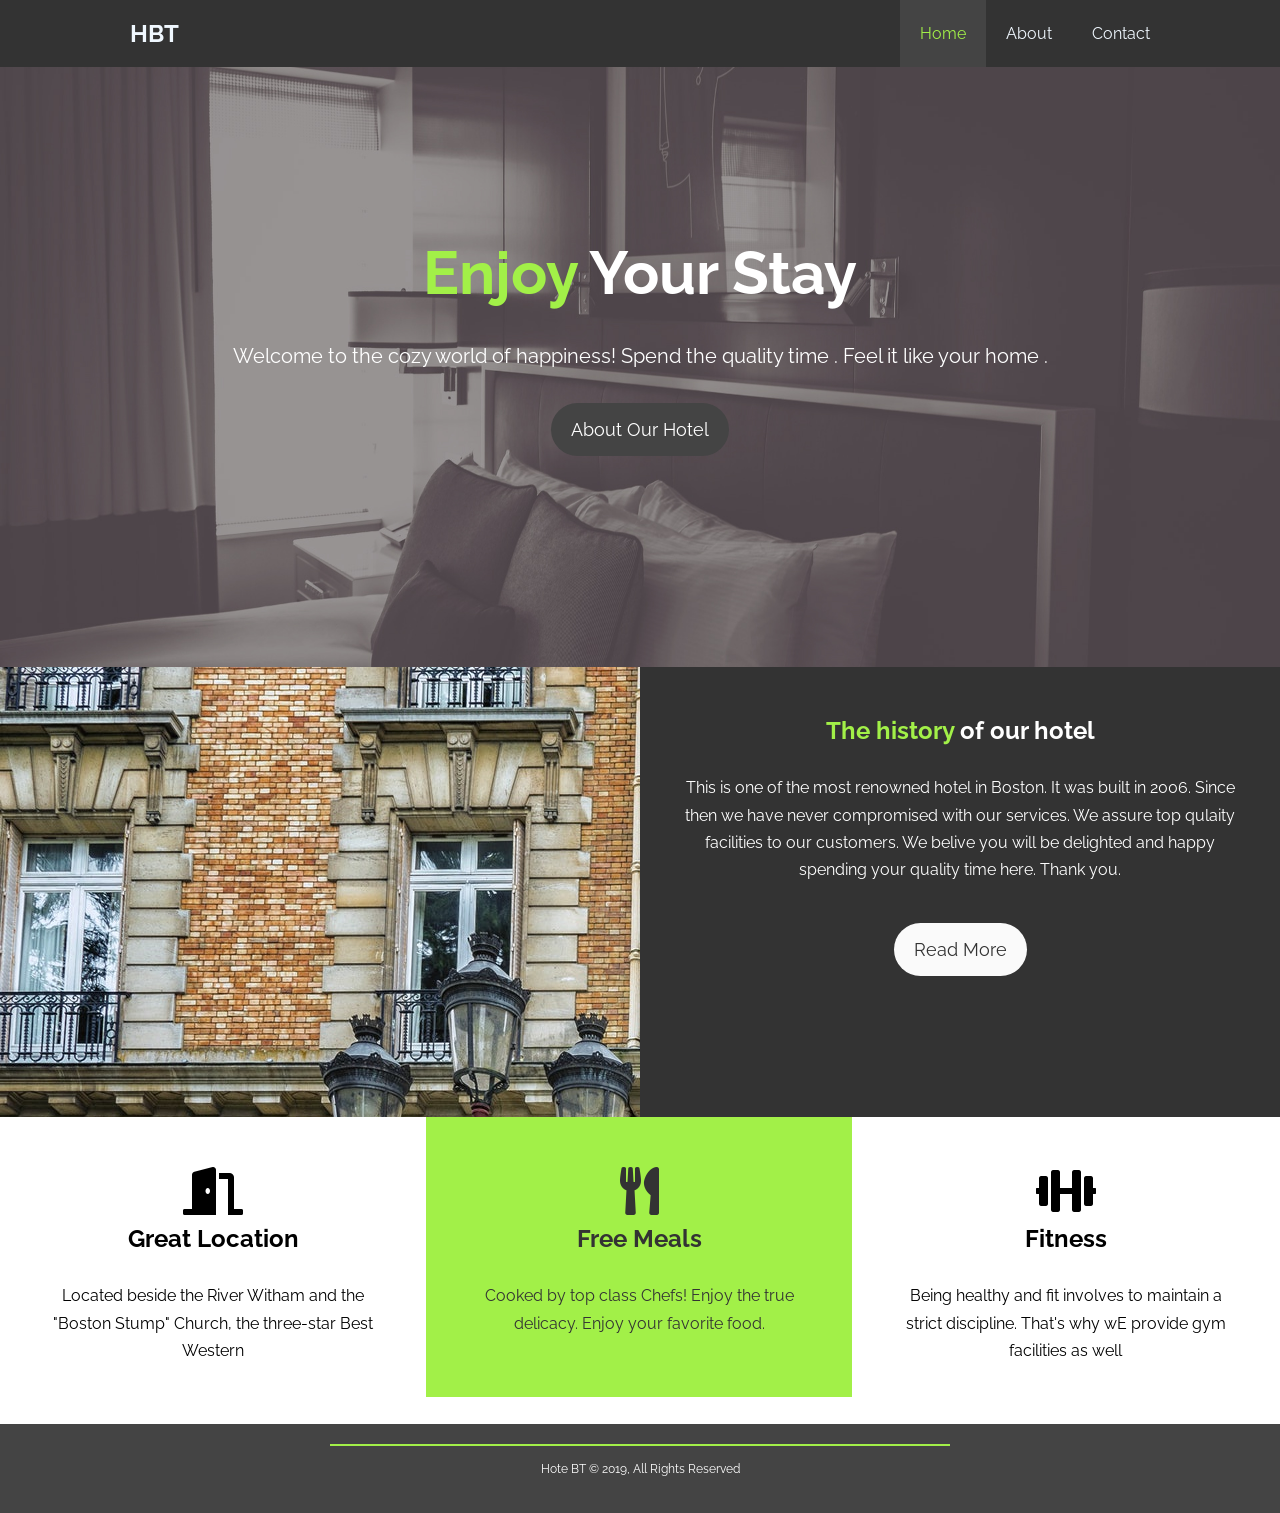
<file: index.html>
<!DOCTYPE html>
<html lang="en">
  <head>
    <meta charset="UTF-8" />
    <meta name="viewport" content="width=device-width, initial-scale=1.0" />
    <meta http-equiv="X-UA-Compatible" content="ie=edge" />
    <meta
      name="description"
      content="Welcome to the most extraordinary hotel in Boston Massachusetts"
    />
    <meta name="keywords" content="hotel,boston hotel,new England hotel" />
    <link
      href="https://fonts.googleapis.com/css?family=Raleway:400,500,600,700,800&display=swap"
      rel="stylesheet"
    />
    <link
      rel="stylesheet"
      href="https://use.fontawesome.com/releases/v5.8.2/css/all.css"
      integrity="sha384-oS3vJWv+0UjzBfQzYUhtDYW+Pj2yciDJxpsK1OYPAYjqT085Qq/1cq5FLXAZQ7Ay"
      crossorigin="anonymous"
    />
    <link rel="stylesheet" href="./css/style.css" />
    <link
      rel="stylesheet"
      media="screen and (max-width: 768px)"
      href="./css/mobile.css"
    />
    <title>Hotel BT | Welcome</title>
  </head>

  <body>
    <header>
      <nav id="navbar">
        <div class="container">
          <h1 class="logo">
            <a href="index.html">HBT</a>
          </h1>
          <ul>
            <li><a class="current" href="index.html">Home</a></li>
            <li><a href="about.html">About</a></li>
            <li><a href="contact.html">Contact</a></li>
          </ul>
        </div>
      </nav>
    </header>

    <div id="showcase">
      <div class="container">
        <div class="showcase-content">
          <h1><span class="text-primary">Enjoy</span> Your Stay</h1>
          <p class="lead">
            Welcome to the cozy world of happiness! Spend the quality time .
            Feel it like your home .
          </p>
          <a class="btn" href="about.html">About Our Hotel</a>
        </div>
      </div>
    </div>

    <section id="home-info" class="bg-dark">
      <div class="info-img"></div>
      <div class="info-content">
        <h2><span class="text-primary">The history</span> of our hotel</h2>
        <p>
          This is one of the most renowned hotel in Boston. It was built in
          2006. Since then we have never compromised with our services. We
          assure top qulaity facilities to our customers. We belive you will be
          delighted and happy spending your quality time here. Thank you.
        </p>
        <a href="about.html" class="btn btn-light">Read More</a>
      </div>
    </section>

    <section id="features">
      <div class="box bg-light">
        <i class="fas fa-door-open fa-3x"></i>
        <h2>Great Location</h2>
        <p>
          Located beside the River Witham and the "Boston Stump" Church, the
          three-star Best Western
        </p>
      </div>
      <div class="box bg-primary">
        <i class="fas fa-utensils fa-3x"></i>
        <h2>Free Meals</h2>
        <p>
          Cooked by top class Chefs! Enjoy the true delicacy. Enjoy your
          favorite food.
        </p>
      </div>
      <div class="box bg-light">
        <i class="fas fa-dumbbell fa-3x"></i>
        <h2>Fitness</h2>
        <p>
          Being healthy and fit involves to maintain a strict discipline. That's
          why wE provide gym facilities as well
        </p>
      </div>
    </section>

    <div class="clr"></div>

    <footer id="main-footer">
      <hr color="#a2f048" />
      <p>Hote BT &copy; 2019, All Rights Reserved</p>
    </footer>
    <!-- Load Facebook SDK for JavaScript -->
    <div id="fb-root"></div>
    <script>
      window.fbAsyncInit = function () {
        FB.init({
          xfbml: true,
          version: 'v9.0',
        });
      };

      (function (d, s, id) {
        var js,
          fjs = d.getElementsByTagName(s)[0];
        if (d.getElementById(id)) return;
        js = d.createElement(s);
        js.id = id;
        js.src = 'https://connect.facebook.net/en_US/sdk/xfbml.customerchat.js';
        fjs.parentNode.insertBefore(js, fjs);
      })(document, 'script', 'facebook-jssdk');
    </script>

    <!-- Your Chat Plugin code -->
    <div
      class="fb-customerchat"
      attribution="setup_tool"
      page_id="159975098261303"
    ></div>
  </body>
</html>
</file>
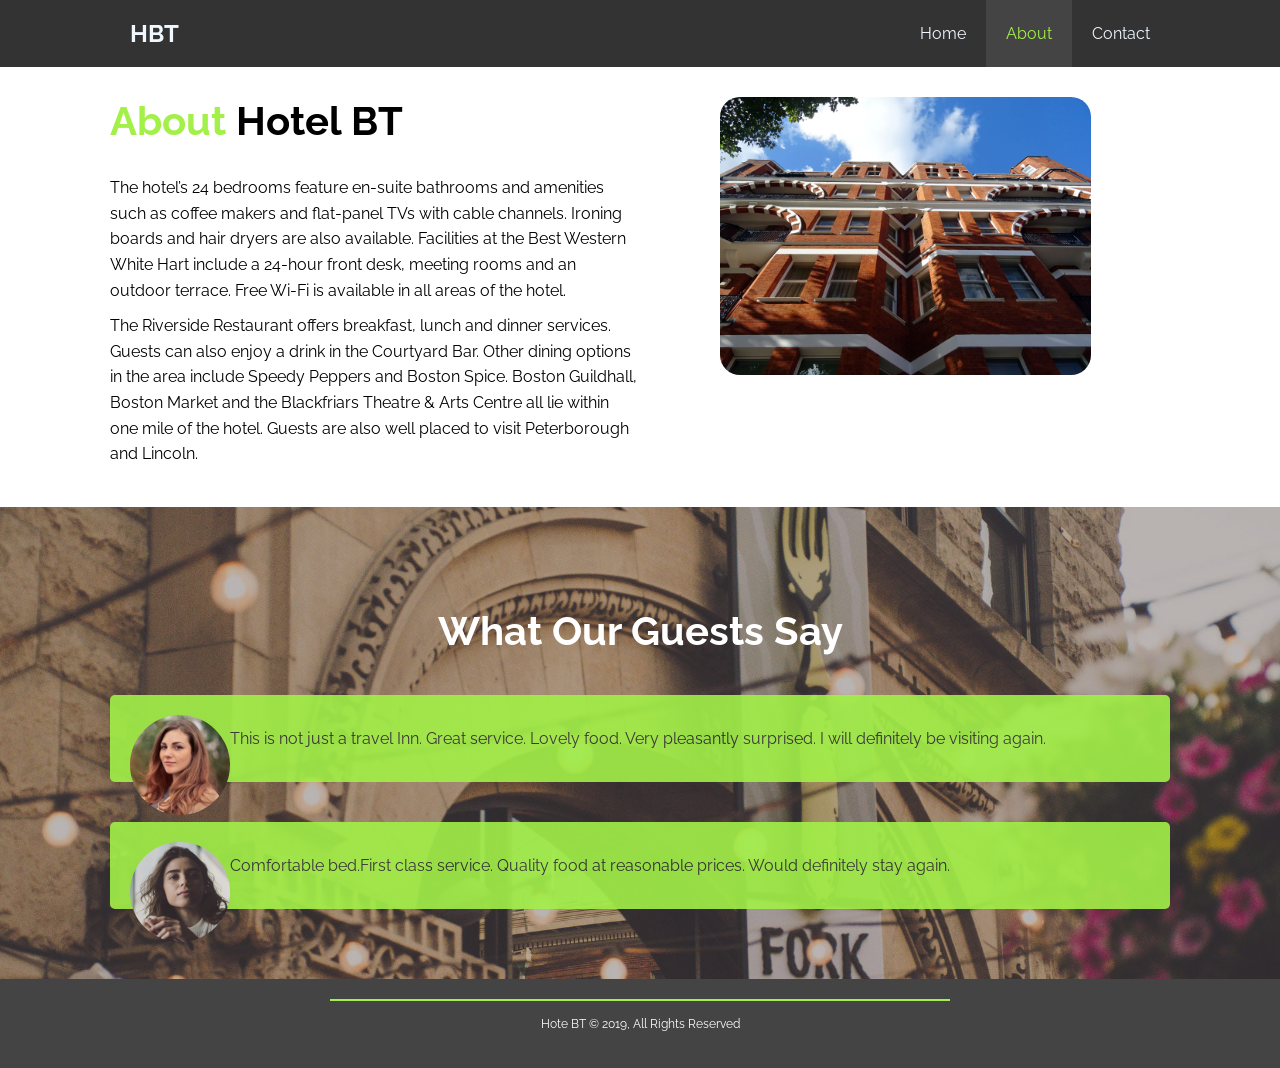
<file: about.html>
<!DOCTYPE html>
<html lang="en">

<head>
    <meta charset="UTF-8">
    <meta name="viewport" content="width=device-width, initial-scale=1.0">
    <meta http-equiv="X-UA-Compatible" content="ie=edge">
    <meta name="description" content="Welcome to the most extraordinary hotel in Boston Massachusetts">
    <meta name="keywords" content="hotel,boston hotel,new England hotel">
    <link href="https://fonts.googleapis.com/css?family=Raleway:400,500,600,700,800&display=swap" rel="stylesheet">
    <link rel="stylesheet" href="./css/style.css">
    <link rel="stylesheet" media="screen and (max-width: 768px)" href="./css/mobile.css">
    <title>Hotel BT | About</title>
</head>

<body>
    <header>
        <nav id="navbar">
            <div class="container">
                <h1 class="logo">
                    <a href="index.html">HBT</a>
                </h1>
                <ul>
                    <li><a href="index.html">Home</a></li>
                    <li><a class="current" href="about.html">About</a></li>
                    <li><a href="contact.html">Contact</a></li>
                </ul>
            </div>
        </nav>
    </header>

    <section id="about-info" class="bg-light py-3">
        <div class="container">
            <div class="info-left">
                <h1 class="l-heading">
                    <span class="text-primary">About</span> Hotel BT
                </h1>
                <p>
                    The hotel’s 24 bedrooms feature en-suite bathrooms and amenities such as coffee makers and
                    flat-panel TVs with cable channels. Ironing boards and hair dryers are also available.
                    Facilities at the Best Western White Hart include a 24-hour front desk, meeting rooms and an outdoor
                    terrace. Free Wi-Fi is available in all areas of the hotel.
                </p>
                <p>
                    The Riverside Restaurant offers breakfast, lunch and dinner services. Guests can also enjoy a drink
                    in the Courtyard Bar. Other dining options in the area include Speedy Peppers and Boston Spice.
                    Boston Guildhall, Boston Market and the Blackfriars Theatre & Arts Centre all lie within one mile of
                    the hotel. Guests are also well placed to visit Peterborough and Lincoln.
                </p>
            </div>
            <div class="info-right">
                <img src="./img/photo-2.jpg" alt="Hotel">
            </div>
        </div>
    </section>
    <div id="testimonials" class="py-3">
        <div class="container">
            <h2 class="l-heading">What Our Guests Say</h2>
            <div class="testimonial bg-primary">
                <img src="./img/person-1.jpg" alt="Anu">
                <p>This is not just a travel Inn. Great service. Lovely food.
                    Very pleasantly surprised. I will
                    definitely be visiting again.
                </p>
            </div>
            <div class="testimonial bg-primary">
                <img src="./img/person-2.jpg" alt="Tnu">
                <p>Comfortable bed.First class service.
                    Quality food at reasonable prices.
                    Would definitely stay again.
                </p>
            </div>
        </div>
    </div>
    <footer id="main-footer">
        <hr color="#a2f048">
        <p>
            Hote BT &copy; 2019, All Rights Reserved
        </p>
    </footer>
</body>

</html>
</file>
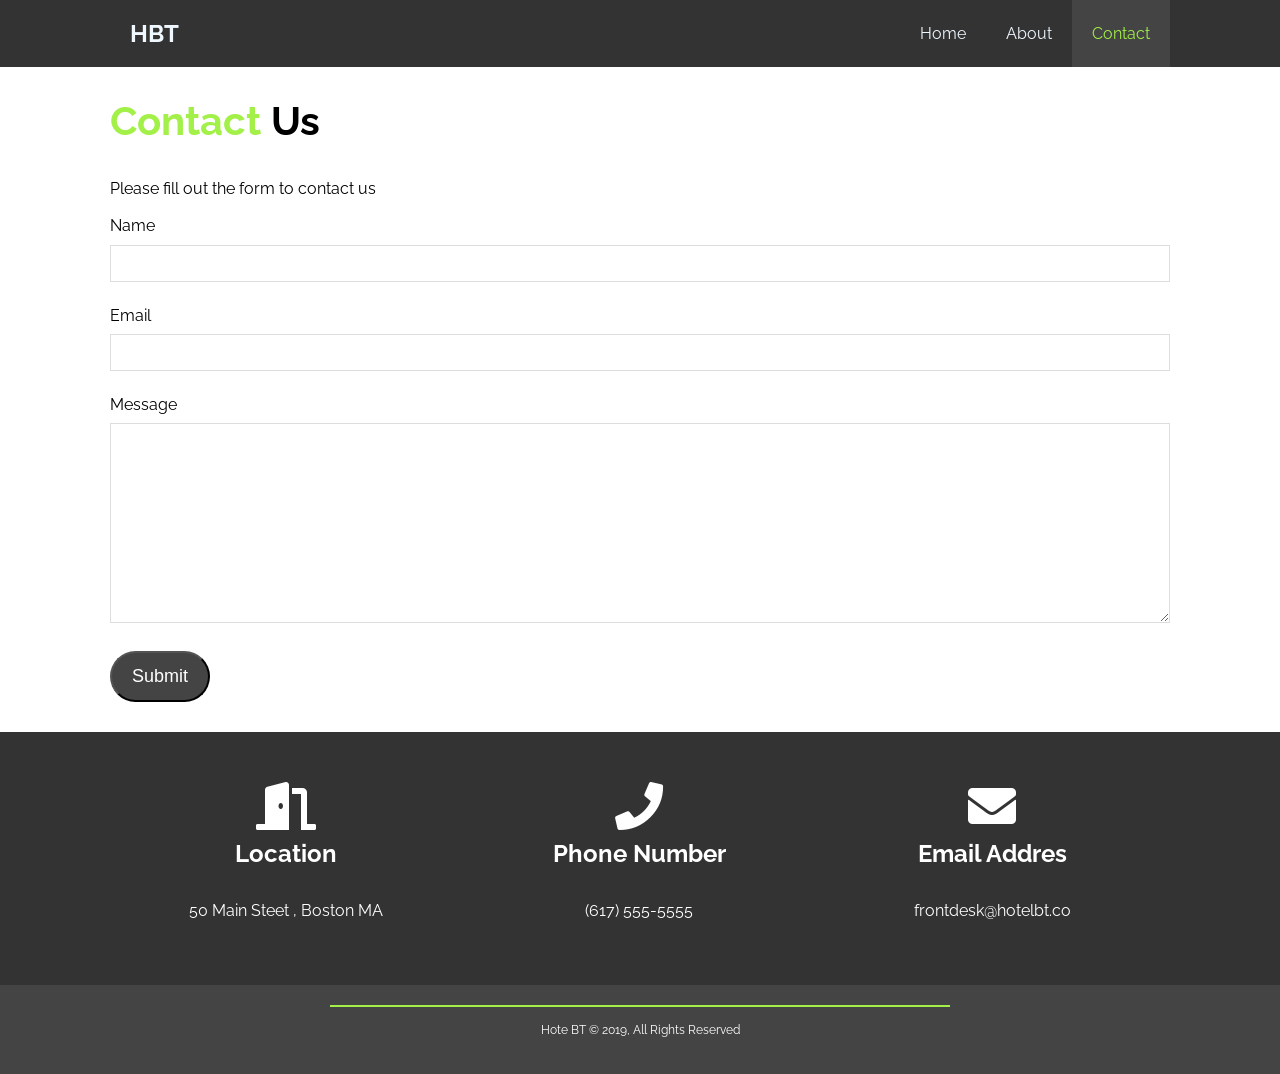
<file: contact.html>
<!DOCTYPE html>
<html lang="en">

<head>
    <meta charset="UTF-8">
    <meta name="viewport" content="width=device-width, initial-scale=1.0">
    <meta http-equiv="X-UA-Compatible" content="ie=edge">
    <meta name="description" content="Welcome to the most extraordinary hotel in Boston Massachusetts">
    <meta name="keywords" content="hotel,boston hotel,new England hotel">
    <link href="https://fonts.googleapis.com/css?family=Raleway:400,500,600,700,800&display=swap" rel="stylesheet">
    <link rel="stylesheet" href="https://use.fontawesome.com/releases/v5.8.2/css/all.css"
        integrity="sha384-oS3vJWv+0UjzBfQzYUhtDYW+Pj2yciDJxpsK1OYPAYjqT085Qq/1cq5FLXAZQ7Ay" crossorigin="anonymous">
    <link rel="stylesheet" href="./css/style.css">
    <link rel="stylesheet" media="screen and (max-width: 768px)" href="./css/mobile.css">
    <title>Hotel BT | About</title>
</head>

<body>
  
<header>
      <nav id="navbar">
          <div class="container">
              <h1 class="logo">
                  <a href="index.html">HBT</a>
              </h1>
              <ul>
                  <li><a href="index.html">Home</a></li>
                  <li><a href="about.html">About</a></li>
                  <li><a class="current" href="contact.html">Contact</a></li>
              </ul>
          </div>
      </nav>
</header>

<section id="contact-form" class="py-3">
    <div class="container">
        <h1 class="l-heading">
            <span class="text-primary">Contact</span> Us
        </h1>
        <p>Please fill out the form to contact us</p>
        <form action="process.php">
            <div class="form-group">
                <label for="name">Name</label>
                <input type="text" name="name" id="name">
            </div>
            <div class="form-group">
                <label for="email">Email</label>
                <input type="email" name="email" id="email">
            </div>
            <div class="form-group">
                <label for="message">Message</label>
                <textarea type="text" name="message" id="message"></textarea>
            </div>
            <button type="submit" class="btn">Submit</button>
        </form>
    </div>
</section>
    <section id="contact-info" class="bg-dark">
            <div class="container">
                <div class="box">
                    <i class="fas fa-door-open fa-3x"></i>
                    <h2>Location</h2>
                    <p>50 Main Steet , Boston MA</p>
                </div>
                <div class="box">
                    <i class="fas fa-phone fa-3x "></i>
                    <h2>Phone Number</h2>
                    <p>(617) 555-5555</p>
                </div>
                <div class="box">
                    <i class="fas fa-envelope fa-3x"></i>
                    <h2>Email Addres</h2>
                    <p>frontdesk@hotelbt.co</p>
                </div>
            </div>
    </section>
    <footer id="main-footer">
        <hr color="#a2f048">
        <p>
            Hote BT &copy; 2019, All Rights Reserved
        </p>
    </footer>
</body>

</html>
</file>
<file: css/style.css>
/* Reset */

* {
    margin: 0;
    padding: 0;
    box-sizing: border-box;
}

/*utility Classes*/
.container {
    margin: auto;
    max-width: 1100px;
    overflow: auto;
    padding: 0 20px;
}

.text-primary {
    color: #a2f048;
}

.lead {
    font-size: 20px;
}

.btn {
    display: inline-block;
    font-size: 18px;
    color: #fff;
    background: #444;
    padding: 13px 20px;
    border-radius: 100px;
    cursor: pointer;
}

.btn:hover {
    background: #333;
    color: #a2f048;

}

.btn-light {
    background: #fafafa;
    color: #333;
}

.bg-dark {
    background: #333;
    color: #fff;
}

.bg-primary {
    background: #a2f048;
    color: #333;
}

.clr {
    clear: both;
}

.l-heading {
    font-size: 40px;
    line-height: 1.2;
}

/* Padding*/

.py-1 {
    padding: 10px 0
}

.py-2 {
    padding: 20px 0
}

.py-3 {
    padding: 30px 0
}

.bord-1 {
    border-right: 1px solid #a2f048;
}

/* Main */

html,
body {
    font-family: 'Raleway', sans-serif;
    line-height: 1.7em;
}

a {
    color: #333;
    text-decoration: none;
}

h1,
h2,
h3 {
    padding-bottom: 20px;
}

p {
    margin: 10px 0;
    /*top and bottom and left and right*/
}

hr {

    margin: auto;
    width: 50%;

}

/* Navbar */
#navbar {
    background: #333;
    color: white;
    overflow: auto;
}

#navbar a {
    color: aliceblue;
}

#navbar h1 {
    float: left;
    padding: 20px;
}

#navbar ul {
    float: right;
    list-style: none;
}

#navbar ul li {
    float: left;
}

#navbar ul li a {
    display: block;
    padding: 20px;
    text-align: center;
}

#navbar ul li a:hover,
#navbar ul li a.current {
    background: #444444;
    color: #a2f048;
}

/* Showcase */

#showcase {
    background: url(../img/showcase.jpg) no-repeat center center/cover;
    height: 600px;
}

#showcase .showcase-content {
    color: white;
    text-align: center;
    padding-top: 170px;
}

#showcase .showcase-content h1 {
    font-size: 60px;
    line-height: 1.2em;
}

#showcase .showcase-content p {
    padding-bottom: 20px;
    line-height: 1.7em;
}

/* HOme Info */
#home-info {
    height: 450px;
}

#home-info .info-img {
    background: url('../img/photo-1.jpg') no-repeat;
    float: left;
    width: 50%;
    min-height: 100%;
}

#home-info .info-content {
    float: right;
    width: 50%;
    height: 100%;
    text-align: center;
    padding: 50px 30px;
    overflow: hidden;
}

#home-info .info-content p {
    padding-bottom: 30px;
}

/* Features */
.box {
    float: left;
    width: 33.3%;
    padding: 50px;
    text-align: center;
}

.box i {
    margin-bottom: 10px;
}

/* About */
#about-info .info-right {
    float: right;
    width: 50%;
    min-height: 100%;
}

#about-info .info-right img {
    width: 70%;
    display: block;
    margin: auto;
    border-radius: 20px;
}

#about-info .info-left {
    float: left;
    width: 50%;
    min-height: 100%;

}

#about-info .info-left p {
    line-height: 1.6em;
}

/* TEstimonials */
#testimonials {
    height: 100%;
    background: url("../img/test-bg.jpg") no-repeat center center/cover;
    padding-top: 100px;
}

#testimonials .testimonial {
    padding: 20px;
    margin-bottom: 40px;
    border-radius: 5px;
    opacity: 0.9;

}

#testimonials .testimonial img {
    width: 100px;
    float: left;
    border-radius: 50%;

}

#testimonials h2 {
    text-align: center;
    padding-bottom: 40px;
    color: #fff;
}

/*Contact Form*/

#contact-form .form-group {
    margin-bottom: 20px;
}

#contact-form label {
    display: block;
    margin-bottom: 5px;
}

#contact-form input,
#contact-form textarea {
    width: 100%;
    padding: 10px;
    border: 1px solid #ddd;
}

#contact-form input:focus,
#contact-form textarea:focus #contact-form button:focus {
    outline: none;
    border-color: #a2f048;
}

#contact-form textarea {
    height: 200px;
}

/* Footer */

#main-footer {
    text-align: center;
    color: #fff;
    background: #444;
    padding: 20px;
}

#main-footer p {
    font-size: 12px;
}
</file>
<file: css/mobile.css>
#navbar .logo{
    float:none;
    text-align: center;
}

#navbar ul, #navbar ul li{
    float:none;
}

#navbar ul li a{
    padding: 5px;
    border-bottom: #444 dotted 1px;
}
#home-info .info-img{
    height: 550;
    display: none;
}
#home-info .info-content {
    float: none;
    width: 100%;
}

.box{
    float:none;
    width: 100%;
}

#about-info .info-right,
#about-info .info-left{
    float: none;
    width: 100%;
}
#about-info .info-right{
    margin-top: 30px;
}

.l-heading{
    text-align: center;
}

#contact-info .box{
    border-bottom: #444 dotted 1px;
}
#showcase{
    height: 100%;
}

#showcase .showcase-content {
    padding-top: 70px;
    padding-bottom: 30px;
}
</file>
